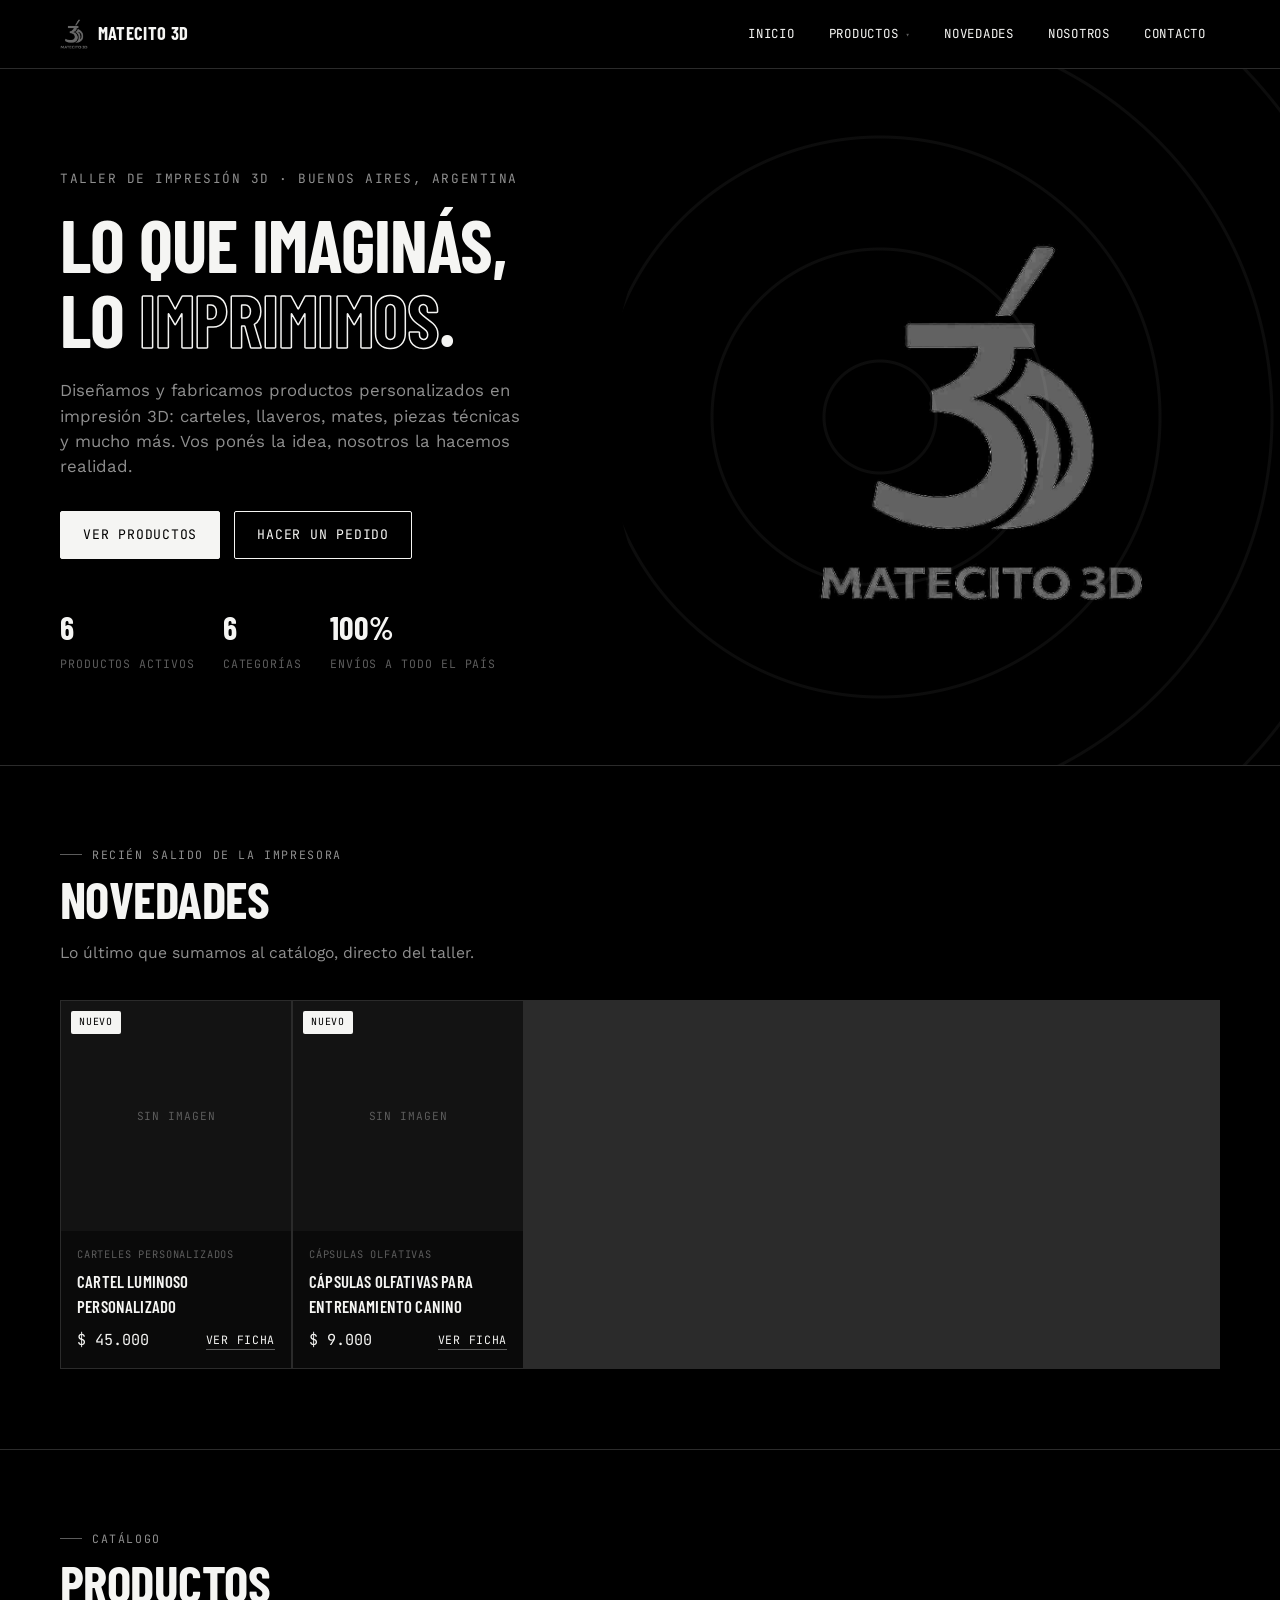
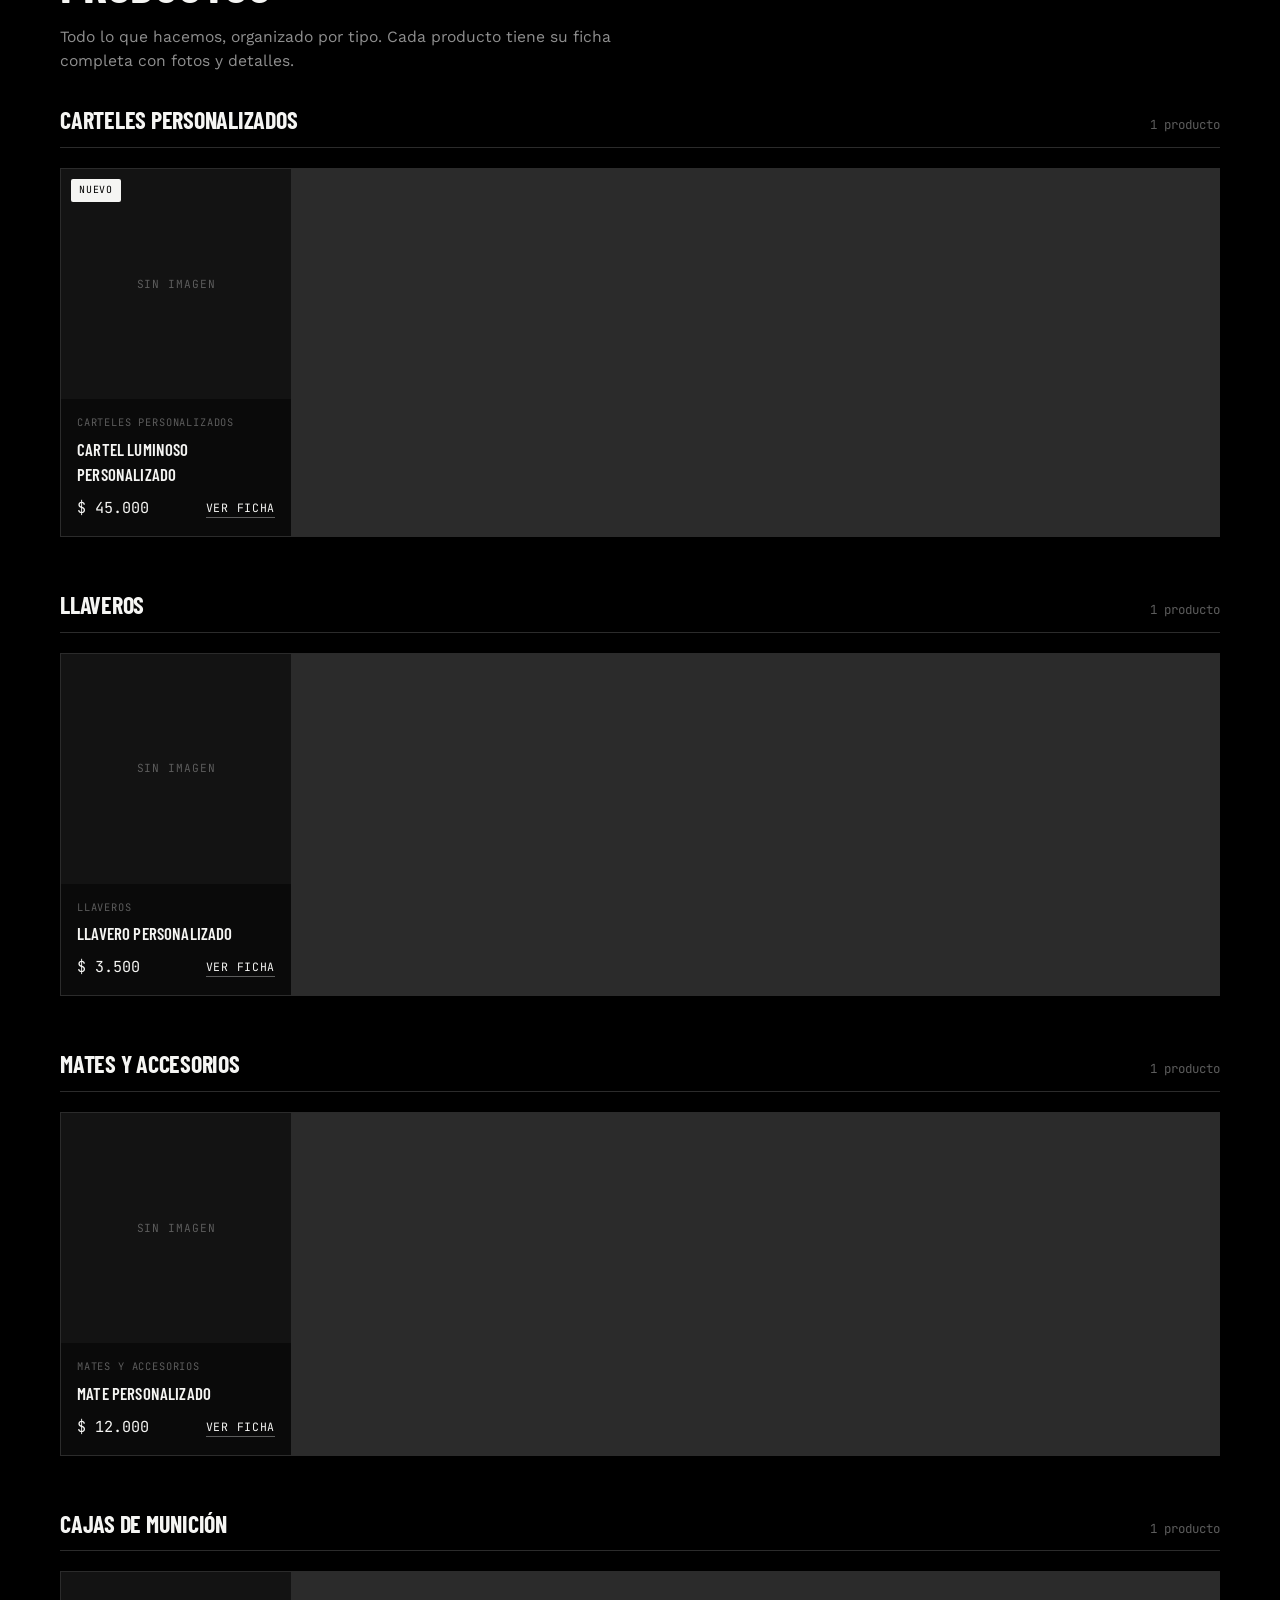
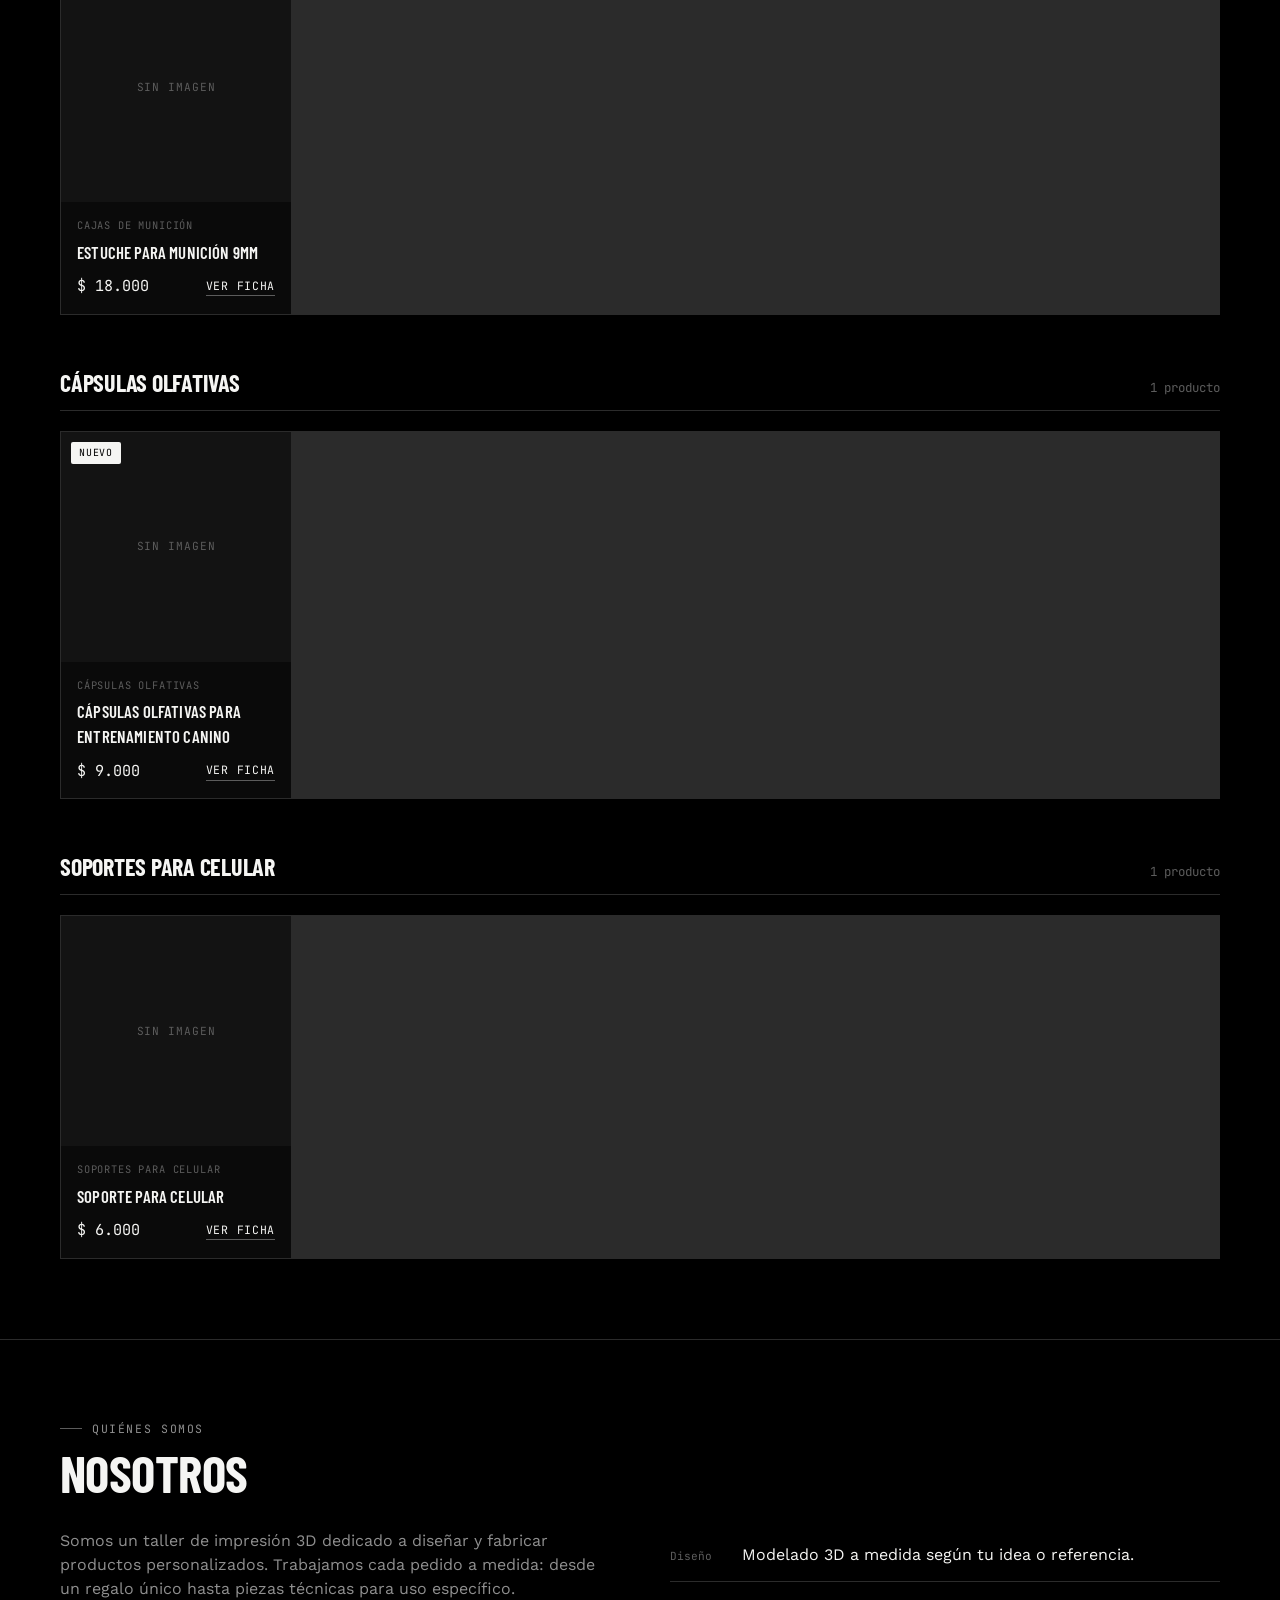
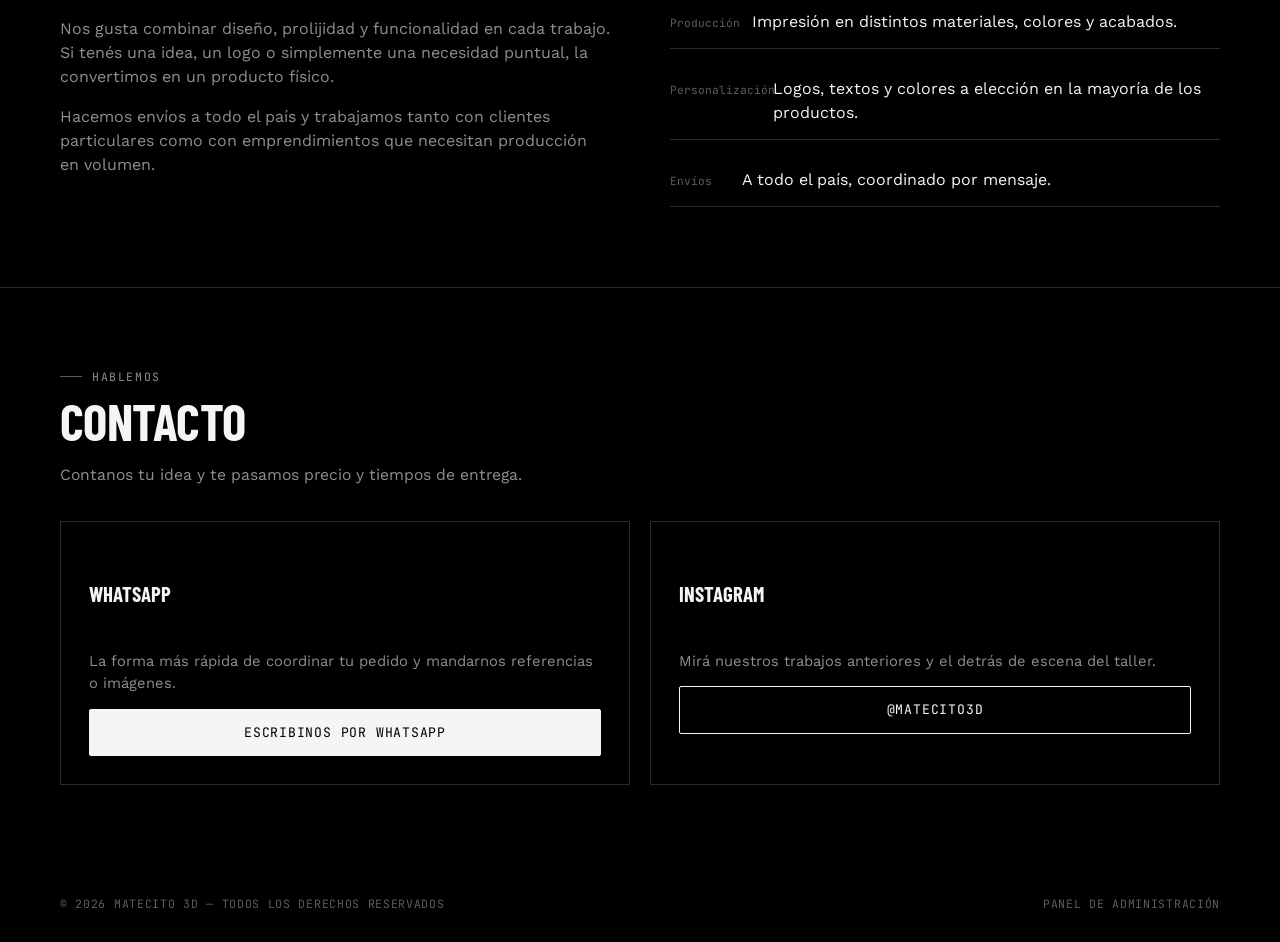
<file: index.html>
<!doctype html>
<html lang="es-AR">
<head>
<meta charset="UTF-8" />
<meta name="viewport" content="width=device-width, initial-scale=1.0" />
<title>Matecito 3D — Impresión 3D y productos personalizados</title>
<meta name="description" content="Diseñamos y fabricamos en impresión 3D: carteles personalizados, llaveros, mates, cajas de munición, cápsulas olfativas y más. Envíos a todo el país." />
<link rel="icon" href="assets/logo-white.png" />
<link rel="stylesheet" href="css/style.css" />
</head>
<body>

<header class="navbar">
  <div class="wrap">
    <a href="#inicio" class="brand">
      <img src="assets/logo-white.png" alt="Matecito 3D" />
      <span>Matecito 3D</span>
    </a>

    <button class="nav-toggle" id="navToggle" aria-label="Abrir menú" aria-expanded="false">☰</button>

    <ul class="nav-links" id="navLinks">
      <li><a href="#inicio" class="nav-link">Inicio</a></li>
      <li class="has-dropdown" id="productsDropdownWrap">
        <a href="#productos" class="nav-link" id="productsToggle">Productos</a>
        <div class="dropdown" id="productsDropdown">
          <div class="dropdown-empty">Cargando productos…</div>
        </div>
      </li>
      <li><a href="#novedades" class="nav-link">Novedades</a></li>
      <li><a href="#nosotros" class="nav-link">Nosotros</a></li>
      <li><a href="#contacto" class="nav-link">Contacto</a></li>
    </ul>
  </div>
</header>

<section class="hero" id="inicio">
  <div class="wrap hero-grid">
    <div>
      <div class="hero-kicker">Taller de impresión 3D · Buenos Aires, Argentina</div>
      <h1>Lo que imaginás,<br>lo <em>imprimimos</em>.</h1>
      <p class="lead">Diseñamos y fabricamos productos personalizados en impresión 3D: carteles, llaveros, mates, piezas técnicas y mucho más. Vos ponés la idea, nosotros la hacemos realidad.</p>
      <div class="hero-actions">
        <a href="#productos" class="btn btn-solid">Ver productos</a>
        <a href="#contacto" class="btn">Hacer un pedido</a>
      </div>
      <div class="hero-stats">
        <div class="hero-stat"><b id="statProducts">—</b><span>Productos activos</span></div>
        <div class="hero-stat"><b id="statCategories">—</b><span>Categorías</span></div>
        <div class="hero-stat"><b>100%</b><span>Envíos a todo el país</span></div>
      </div>
    </div>
    <div class="hero-mark">
      <img src="assets/logo-white.png" alt="" aria-hidden="true" />
    </div>
  </div>
</section>

<section class="section" id="novedades">
  <div class="wrap">
    <div class="eyebrow">Recién salido de la impresora</div>
    <h2 class="section-title">Novedades</h2>
    <p class="section-sub">Lo último que sumamos al catálogo, directo del taller.</p>
    <div id="novedadesTrack" class="novedades-track"></div>
    <div id="novedadesEmpty" class="empty-state" style="display:none;">Todavía no hay novedades cargadas.</div>
  </div>
</section>

<section class="section" id="productos">
  <div class="wrap">
    <div class="eyebrow">Catálogo</div>
    <h2 class="section-title">Productos</h2>
    <p class="section-sub">Todo lo que hacemos, organizado por tipo. Cada producto tiene su ficha completa con fotos y detalles.</p>
    <div id="productsByCategory"></div>
    <div id="productsEmpty" class="empty-state" style="display:none;">Todavía no hay productos cargados. Se van a ir agregando desde el panel de administración.</div>
  </div>
</section>

<section class="section" id="nosotros">
  <div class="wrap">
    <div class="eyebrow">Quiénes somos</div>
    <h2 class="section-title">Nosotros</h2>
    <div class="about-grid">
      <div class="about-body">
        <p>Somos un taller de impresión 3D dedicado a diseñar y fabricar productos personalizados. Trabajamos cada pedido a medida: desde un regalo único hasta piezas técnicas para uso específico.</p>
        <p>Nos gusta combinar diseño, prolijidad y funcionalidad en cada trabajo. Si tenés una idea, un logo o simplemente una necesidad puntual, la convertimos en un producto físico.</p>
        <p>Hacemos envíos a todo el país y trabajamos tanto con clientes particulares como con emprendimientos que necesitan producción en volumen.</p>
      </div>
      <ul class="about-list">
        <li><span class="tag">Diseño</span> Modelado 3D a medida según tu idea o referencia.</li>
        <li><span class="tag">Producción</span> Impresión en distintos materiales, colores y acabados.</li>
        <li><span class="tag">Personalización</span> Logos, textos y colores a elección en la mayoría de los productos.</li>
        <li><span class="tag">Envíos</span> A todo el país, coordinado por mensaje.</li>
      </ul>
    </div>
  </div>
</section>

<section class="section" id="contacto" style="border-bottom:none;">
  <div class="wrap">
    <div class="eyebrow">Hablemos</div>
    <h2 class="section-title">Contacto</h2>
    <p class="section-sub">Contanos tu idea y te pasamos precio y tiempos de entrega.</p>
    <div class="contact-grid">
      <div class="contact-card">
        <h4>WhatsApp</h4>
        <p>La forma más rápida de coordinar tu pedido y mandarnos referencias o imágenes.</p>
        <a class="btn btn-solid btn-block" id="whatsappLink" href="https://wa.me/5491100000000" target="_blank" rel="noopener">Escribinos por WhatsApp</a>
      </div>
      <div class="contact-card">
        <h4>Instagram</h4>
        <p>Mirá nuestros trabajos anteriores y el detrás de escena del taller.</p>
        <a class="btn btn-block" href="https://instagram.com/matecito3d" target="_blank" rel="noopener">@matecito3d</a>
      </div>
    </div>
  </div>
</section>

<footer>
  <div class="wrap">
    <span>© <span id="year"></span> Matecito 3D — Todos los derechos reservados</span>
    <a href="admin.html">Panel de administración</a>
  </div>
</footer>

<script src="js/store.js"></script>
<script src="js/main.js"></script>
</body>
</html>
</file>
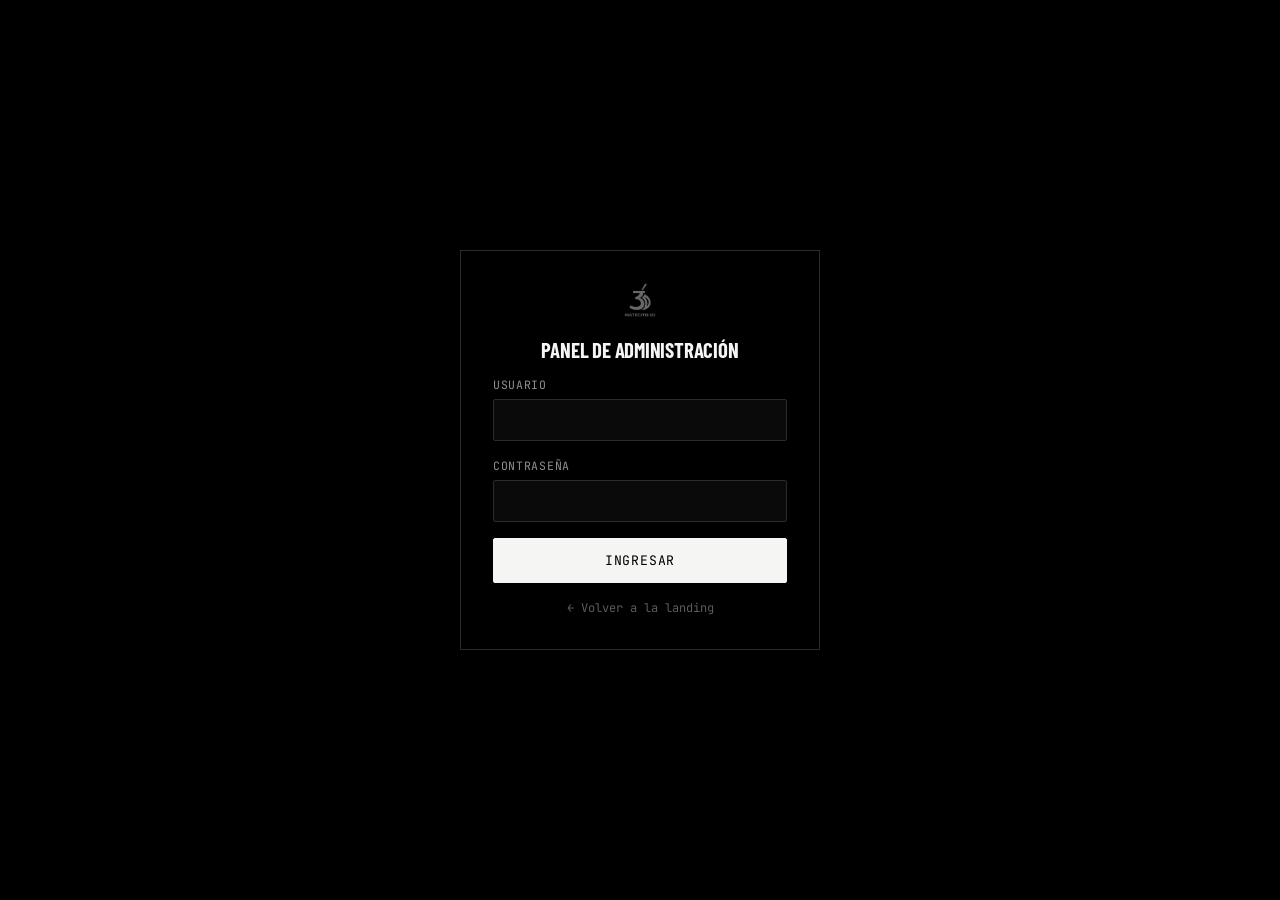
<file: admin.html>
<!doctype html>
<html lang="es-AR">
<head>
<meta charset="UTF-8" />
<meta name="viewport" content="width=device-width, initial-scale=1.0" />
<title>Admin — Matecito 3D</title>
<meta name="robots" content="noindex, nofollow" />
<link rel="icon" href="assets/logo-white.png" />
<link rel="stylesheet" href="css/style.css" />
</head>
<body>
<div class="admin-shell">

  <!-- ===== LOGIN ===== -->
  <div class="admin-login" id="loginScreen">
    <form id="loginForm" autocomplete="off">
      <a href="index.html" class="brand" style="justify-content:center; margin-bottom:6px;">
        <img src="assets/logo-white.png" alt="Matecito 3D" style="height:34px;" />
      </a>
      <h2 style="text-align:center; font-size:1.3rem;">Panel de administración</h2>
      <div class="form-error" id="loginError">Usuario o contraseña incorrectos.</div>
      <div class="field">
        <label for="loginUser">Usuario</label>
        <input type="text" id="loginUser" autocomplete="username" />
      </div>
      <div class="field">
        <label for="loginPass">Contraseña</label>
        <input type="password" id="loginPass" autocomplete="current-password" />
      </div>
      <button type="submit" class="btn btn-solid btn-block">Ingresar</button>
      <a href="index.html" style="text-align:center; font-family:var(--mono); font-size:0.75rem; color:var(--grey-dim);">← Volver a la landing</a>
    </form>
  </div>

  <!-- ===== DASHBOARD ===== -->
  <div id="dashboard" style="display:none;">
    <div class="admin-topbar">
      <div class="wrap">
        <a href="index.html" class="brand">
          <img src="assets/logo-white.png" alt="Matecito 3D" style="height:26px;" />
          <span style="font-size:1rem;">Admin</span>
        </a>
        <button class="btn" id="logoutBtn">Cerrar sesión</button>
      </div>
    </div>

    <div class="admin-main">
      <div class="wrap admin-layout">

        <!-- Formulario alta / edición -->
        <div class="panel">
          <div class="panel-head">
            <h2 id="formTitle">Nuevo producto</h2>
            <span class="panel-head-sub" id="formSub">Completá los datos y guardá para publicarlo en la landing.</span>
          </div>
          <form id="productForm" class="product-form">
            <input type="hidden" id="productId" />

            <div class="form-group">
              <div class="form-group-label"><span class="fg-num">01</span>Datos generales</div>
              <div class="field">
                <label for="pName">Nombre del producto</label>
                <input type="text" id="pName" required />
              </div>
              <div class="form-row-2">
                <div class="field">
                  <label for="pCategory">Categoría</label>
                  <select id="pCategory" required></select>
                </div>
                <div class="field">
                  <label for="pPrice">Precio (ARS)</label>
                  <input type="number" id="pPrice" min="0" step="1" placeholder="Ej: 15000" />
                </div>
              </div>
            </div>

            <div class="form-group">
              <div class="form-group-label"><span class="fg-num">02</span>Ficha del producto</div>
              <div class="field">
                <label for="pLink">Link a la ficha (index generado)</label>
                <input type="text" id="pLink" placeholder="https://matecito3d.github.io/productos/mate-x/index.html" />
                <p class="field-hint">El link de la carpeta que exportás desde el generador de sitios.</p>
              </div>
              <div class="field">
                <label for="pDescription">Descripción corta</label>
                <textarea id="pDescription" rows="3"></textarea>
              </div>
            </div>

            <div class="form-group">
              <div class="form-group-label"><span class="fg-num">03</span>Imagen de portada</div>
              <div class="field">
                <label for="pThumb">Foto para la landing</label>
                <input type="file" id="pThumb" accept="image/*" />
                <p class="field-hint">Se usa como miniatura en las tarjetas y el menú de productos.</p>
              </div>
              <div class="thumb-preview" id="thumbPreview">Sin imagen</div>
            </div>

            <div class="form-group form-group-last">
              <div class="form-group-label"><span class="fg-num">04</span>Visibilidad</div>
              <label class="field-check">
                <input type="checkbox" id="pNovedad" />
                Marcar como novedad (aparece en la sección Novedades)
              </label>
            </div>

            <div class="form-actions">
              <button type="submit" class="btn btn-solid" style="flex:1;">Guardar producto</button>
              <button type="button" class="btn" id="cancelEditBtn" style="display:none;">Cancelar</button>
            </div>
          </form>
        </div>

        <!-- Listado -->
        <div class="list-column">
          <div class="list-head">
            <h2>Productos cargados</h2>
            <span class="list-count"><span id="totalCount">0</span> en total</span>
          </div>
          <div class="admin-table-wrap" id="productList"></div>
        </div>

      </div>
    </div>
  </div>

</div>

<script src="js/store.js"></script>
<script src="js/admin.js"></script>
</body>
</html>
</file>
<file: css/style.css>
/* =========================================================
   MATECITO 3D — Identidad: blanco y negro puro, sin color.
   Display: Barlow Condensed (bold, mayúsculas, tracking apretado)
   Texto:   Work Sans
   Utility: JetBrains Mono (precios, categorías, specs)
   ========================================================= */

@import url('https://fonts.googleapis.com/css2?family=Barlow+Condensed:wght@500;600;700;800&family=Work+Sans:wght@400;500;600&family=JetBrains+Mono:wght@400;500&display=swap');

:root {
  --black: #000000;
  --near-black: #0a0a0a;
  --surface: #131313;
  --surface-2: #1c1c1c;
  --line: #2b2b2b;
  --white: #f5f5f3;
  --grey: #8f8f8f;
  --grey-dim: #5c5c5c;

  --display: 'Barlow Condensed', sans-serif;
  --body: 'Work Sans', sans-serif;
  --mono: 'JetBrains Mono', monospace;

  --radius: 2px;
  --max-w: 1200px;
}

* { box-sizing: border-box; }

html {
  scroll-behavior: smooth;
}

body {
  margin: 0;
  background: var(--black);
  color: var(--white);
  font-family: var(--body);
  line-height: 1.5;
  -webkit-font-smoothing: antialiased;
}

@media (prefers-reduced-motion: reduce) {
  html { scroll-behavior: auto; }
  * { animation-duration: 0.001ms !important; transition-duration: 0.001ms !important; }
}

a { color: inherit; text-decoration: none; }
ul { list-style: none; margin: 0; padding: 0; }
img { max-width: 100%; display: block; }
button { font-family: inherit; }

.wrap {
  max-width: var(--max-w);
  margin: 0 auto;
  padding: 0 20px;
}

.eyebrow {
  font-family: var(--mono);
  font-size: 0.72rem;
  letter-spacing: 0.14em;
  text-transform: uppercase;
  color: var(--grey);
  display: flex;
  align-items: center;
  gap: 10px;
}
.eyebrow::before {
  content: '';
  width: 22px;
  height: 1px;
  background: var(--grey-dim);
}

h1, h2, h3 {
  font-family: var(--display);
  text-transform: uppercase;
  font-weight: 700;
  letter-spacing: -0.01em;
  margin: 0;
  line-height: 1.02;
}

.section-title {
  font-size: clamp(2rem, 5vw, 3.2rem);
  margin: 10px 0 8px;
}

.section-sub {
  color: var(--grey);
  max-width: 56ch;
  font-size: 0.98rem;
}

.section {
  padding: 80px 0;
  border-bottom: 1px solid var(--line);
}

.btn {
  display: inline-flex;
  align-items: center;
  gap: 8px;
  font-family: var(--mono);
  font-size: 0.82rem;
  letter-spacing: 0.06em;
  text-transform: uppercase;
  padding: 13px 22px;
  border: 1px solid var(--white);
  background: transparent;
  color: var(--white);
  cursor: pointer;
  transition: background 0.18s ease, color 0.18s ease;
  border-radius: var(--radius);
}
.btn:hover, .btn:focus-visible { background: var(--white); color: var(--black); }
.btn:focus-visible { outline: 2px solid var(--white); outline-offset: 3px; }

.btn-solid {
  background: var(--white);
  color: var(--black);
}
.btn-solid:hover { background: transparent; color: var(--white); }

.btn-block { width: 100%; justify-content: center; }

/* ============ NAVBAR ============ */
.navbar {
  position: sticky;
  top: 0;
  z-index: 100;
  background: rgba(0,0,0,0.88);
  backdrop-filter: blur(10px);
  border-bottom: 1px solid var(--line);
}

.navbar .wrap {
  display: flex;
  align-items: center;
  justify-content: space-between;
  height: 68px;
}

.brand {
  display: flex;
  align-items: center;
  gap: 10px;
}
.brand img { height: 30px; width: auto; }
.brand span {
  font-family: var(--display);
  font-weight: 700;
  text-transform: uppercase;
  letter-spacing: 0.02em;
  font-size: 1.15rem;
}

.nav-links {
  display: flex;
  align-items: center;
  gap: 6px;
}

.nav-links > li { position: relative; }

.nav-link {
  display: inline-block;
  padding: 10px 14px;
  font-family: var(--mono);
  font-size: 0.78rem;
  letter-spacing: 0.06em;
  text-transform: uppercase;
  color: var(--white);
  border-radius: var(--radius);
}
.nav-link:hover, .nav-link:focus-visible { color: var(--grey); }

.has-dropdown > .nav-link::after {
  content: '▾';
  margin-left: 6px;
  font-size: 0.7em;
  color: var(--grey-dim);
}

.dropdown {
  position: absolute;
  top: calc(100% + 10px);
  left: 50%;
  transform: translateX(-50%);
  min-width: 320px;
  max-height: 70vh;
  overflow-y: auto;
  background: var(--surface);
  border: 1px solid var(--line);
  border-radius: var(--radius);
  padding: 10px;
  display: none;
  box-shadow: 0 20px 40px rgba(0,0,0,0.5);
}
.has-dropdown:hover .dropdown,
.has-dropdown:focus-within .dropdown {
  display: block;
}

.dropdown-group + .dropdown-group { margin-top: 10px; padding-top: 10px; border-top: 1px solid var(--line); }

.dropdown-group-label {
  font-family: var(--mono);
  font-size: 0.68rem;
  letter-spacing: 0.1em;
  text-transform: uppercase;
  color: var(--grey-dim);
  padding: 4px 8px 6px;
}

.dropdown-item {
  display: flex;
  align-items: center;
  gap: 10px;
  padding: 7px 8px;
  border-radius: var(--radius);
  font-size: 0.88rem;
}
.dropdown-item:hover, .dropdown-item:focus-visible { background: var(--surface-2); }
.dropdown-item .thumb {
  width: 34px;
  height: 34px;
  background: var(--surface-2);
  border: 1px solid var(--line);
  flex: none;
  overflow: hidden;
  border-radius: var(--radius);
}
.dropdown-item .thumb img { width: 100%; height: 100%; object-fit: cover; }
.dropdown-empty { padding: 14px 10px; color: var(--grey-dim); font-size: 0.85rem; }

.nav-toggle {
  display: none;
  background: none;
  border: 1px solid var(--line);
  color: var(--white);
  padding: 8px 10px;
  border-radius: var(--radius);
  cursor: pointer;
}

/* ============ HERO ============ */
.hero {
  position: relative;
  padding: 100px 0 90px;
  overflow: hidden;
  border-bottom: 1px solid var(--line);
}

/* Motivo de firma: los arcos radiales del isotipo (el "3D" con ondas)
   agrandados y muy tenues como textura ambiental del hero. */
.hero::before {
  content: '';
  position: absolute;
  right: -18%;
  top: 50%;
  width: 900px;
  height: 900px;
  transform: translateY(-50%);
  background:
    repeating-radial-gradient(circle at 30% 50%,
      transparent 0, transparent 54px,
      rgba(245,245,243,0.05) 55px, rgba(245,245,243,0.05) 57px,
      transparent 58px, transparent 112px);
  border-radius: 50%;
  pointer-events: none;
}

.hero-grid {
  position: relative;
  display: grid;
  grid-template-columns: 1.15fr 0.85fr;
  gap: 40px;
  align-items: center;
}

.hero-kicker {
  font-family: var(--mono);
  font-size: 0.8rem;
  letter-spacing: 0.12em;
  text-transform: uppercase;
  color: var(--grey);
  margin-bottom: 18px;
}

.hero h1 {
  font-size: clamp(2.6rem, 7vw, 4.6rem);
  margin-bottom: 22px;
}
.hero h1 em {
  font-style: normal;
  color: var(--black);
  -webkit-text-stroke: 1.5px var(--white);
}

.hero p.lead {
  color: var(--grey);
  font-size: 1.05rem;
  max-width: 46ch;
  margin-bottom: 32px;
}

.hero-actions {
  display: flex;
  gap: 14px;
  flex-wrap: wrap;
}

.hero-stats {
  display: flex;
  gap: 28px;
  margin-top: 44px;
  flex-wrap: wrap;
}
.hero-stat {
  font-family: var(--mono);
}
.hero-stat b {
  display: block;
  font-family: var(--display);
  font-size: 2rem;
  font-weight: 700;
}
.hero-stat span {
  color: var(--grey-dim);
  font-size: 0.72rem;
  text-transform: uppercase;
  letter-spacing: 0.08em;
}

.hero-mark {
  position: relative;
  display: flex;
  justify-content: center;
  align-items: center;
}
.hero-mark img {
  width: 100%;
  max-width: 340px;
  opacity: 0.95;
}

/* ============ NOVEDADES ============ */
.novedades-track {
  display: grid;
  grid-template-columns: repeat(auto-fill, minmax(230px, 1fr));
  gap: 2px;
  background: var(--line);
  margin-top: 36px;
  border: 1px solid var(--line);
}

.card {
  background: var(--near-black);
  position: relative;
}

.card-media {
  aspect-ratio: 1 / 1;
  background: var(--surface);
  display: flex;
  align-items: center;
  justify-content: center;
  overflow: hidden;
  position: relative;
}
.card-media img { width: 100%; height: 100%; object-fit: cover; }
.card-media .placeholder {
  font-family: var(--mono);
  color: var(--grey-dim);
  font-size: 0.7rem;
  text-transform: uppercase;
  letter-spacing: 0.08em;
}

.badge-new {
  position: absolute;
  top: 10px;
  left: 10px;
  background: var(--white);
  color: var(--black);
  font-family: var(--mono);
  font-size: 0.62rem;
  letter-spacing: 0.08em;
  text-transform: uppercase;
  padding: 4px 8px;
  border-radius: var(--radius);
}

.card-body {
  padding: 16px;
}
.card-cat {
  font-family: var(--mono);
  font-size: 0.65rem;
  color: var(--grey-dim);
  text-transform: uppercase;
  letter-spacing: 0.08em;
  margin-bottom: 6px;
}
.card-name {
  font-family: var(--display);
  font-weight: 600;
  text-transform: uppercase;
  font-size: 1.05rem;
  margin-bottom: 10px;
  letter-spacing: 0.01em;
}
.card-foot {
  display: flex;
  align-items: center;
  justify-content: space-between;
}
.card-price {
  font-family: var(--mono);
  font-size: 0.95rem;
}
.card-link {
  font-family: var(--mono);
  font-size: 0.72rem;
  text-transform: uppercase;
  letter-spacing: 0.06em;
  border-bottom: 1px solid var(--grey-dim);
  padding-bottom: 1px;
}
.card-link:hover { color: var(--grey); border-color: var(--grey); }

.empty-state {
  border: 1px dashed var(--line);
  padding: 40px 20px;
  text-align: center;
  color: var(--grey-dim);
  font-family: var(--mono);
  font-size: 0.85rem;
  margin-top: 30px;
}

/* ============ PRODUCTOS por categoría ============ */
.category-block { margin-top: 56px; }
.category-block:first-of-type { margin-top: 36px; }
.category-head {
  display: flex;
  align-items: baseline;
  justify-content: space-between;
  border-bottom: 1px solid var(--line);
  padding-bottom: 12px;
  margin-bottom: 20px;
}
.category-head h3 {
  font-size: 1.5rem;
}
.category-count {
  font-family: var(--mono);
  color: var(--grey-dim);
  font-size: 0.78rem;
}

.product-grid {
  display: grid;
  grid-template-columns: repeat(auto-fill, minmax(220px, 1fr));
  gap: 2px;
  background: var(--line);
  border: 1px solid var(--line);
}

/* ============ SOBRE NOSOTROS ============ */
.about-grid {
  display: grid;
  grid-template-columns: 1fr 1fr;
  gap: 60px;
  align-items: start;
  margin-top: 30px;
}
.about-body p { color: var(--grey); margin: 0 0 16px; }
.about-list {
  display: grid;
  gap: 14px;
}
.about-list li {
  display: flex;
  gap: 12px;
  align-items: baseline;
  padding: 14px 0;
  border-bottom: 1px solid var(--line);
  font-family: var(--body);
}
.about-list li .tag {
  font-family: var(--mono);
  font-size: 0.7rem;
  color: var(--grey-dim);
  min-width: 60px;
}

/* ============ CONTACTO ============ */
.contact-grid {
  display: grid;
  grid-template-columns: 1fr 1fr;
  gap: 20px;
  margin-top: 34px;
}
.contact-card {
  border: 1px solid var(--line);
  padding: 28px;
  display: flex;
  flex-direction: column;
  gap: 14px;
}
.contact-card h4 {
  font-family: var(--display);
  text-transform: uppercase;
  font-size: 1.3rem;
}
.contact-card p { color: var(--grey); margin: 0; font-size: 0.92rem; }

/* ============ FOOTER ============ */
footer {
  padding: 30px 0;
}
footer .wrap {
  display: flex;
  justify-content: space-between;
  align-items: center;
  flex-wrap: wrap;
  gap: 10px;
  font-family: var(--mono);
  font-size: 0.72rem;
  color: var(--grey-dim);
  text-transform: uppercase;
  letter-spacing: 0.06em;
}
footer a:hover { color: var(--grey); }

/* ============ RESPONSIVE ============ */
@media (max-width: 900px) {
  .hero-grid { grid-template-columns: 1fr; }
  .hero-mark { order: -1; }
  .hero-mark img { max-width: 200px; }
  .hero::before { width: 500px; height: 500px; right: -30%; }
  .about-grid { grid-template-columns: 1fr; gap: 30px; }
  .contact-grid { grid-template-columns: 1fr; }
}

@media (max-width: 760px) {
  .nav-links {
    position: fixed;
    inset: 68px 0 0 0;
    background: var(--black);
    flex-direction: column;
    align-items: stretch;
    padding: 10px 16px;
    display: none;
    overflow-y: auto;
    gap: 0;
  }
  .nav-links.open { display: flex; }
  .nav-link { padding: 14px 8px; border-bottom: 1px solid var(--line); }
  .has-dropdown > .nav-link::after { float: right; }
  .dropdown {
    position: static;
    transform: none;
    display: none;
    width: 100%;
    box-shadow: none;
    margin-bottom: 8px;
  }
  .has-dropdown.open .dropdown { display: block; }
  .nav-toggle { display: inline-flex; }
  .section { padding: 56px 0; }
}

/* ============ ADMIN ============ */
.admin-shell { min-height: 100vh; display: flex; flex-direction: column; }
.admin-login {
  flex: 1;
  display: flex;
  align-items: center;
  justify-content: center;
  padding: 20px;
}
.admin-login form {
  width: 100%;
  max-width: 360px;
  border: 1px solid var(--line);
  padding: 32px;
  display: grid;
  gap: 16px;
}
.field { display: grid; gap: 6px; }
.field label {
  font-family: var(--mono);
  font-size: 0.72rem;
  letter-spacing: 0.06em;
  text-transform: uppercase;
  color: var(--grey);
}
.field input, .field select, .field textarea {
  background: var(--near-black);
  border: 1px solid var(--line);
  color: var(--white);
  padding: 11px 12px;
  font-family: var(--body);
  font-size: 0.94rem;
  border-radius: var(--radius);
}
.field input:focus, .field select:focus, .field textarea:focus {
  outline: none;
  border-color: var(--white);
}
.field-check {
  display: flex;
  align-items: center;
  gap: 10px;
  font-family: var(--body);
  font-size: 0.9rem;
}
.field-check input { width: 16px; height: 16px; }
.form-error {
  font-family: var(--mono);
  font-size: 0.78rem;
  color: var(--white);
  background: var(--surface-2);
  border: 1px solid var(--line);
  padding: 10px 12px;
  display: none;
}
.form-error.show { display: block; }

.admin-topbar {
  border-bottom: 1px solid var(--line);
  padding: 16px 0;
}
.admin-topbar .wrap {
  display: flex;
  justify-content: space-between;
  align-items: center;
  flex-wrap: wrap;
  gap: 12px;
}
.admin-main {
  flex: 1;
  padding: 40px 0 80px;
}
.admin-layout {
  display: grid;
  grid-template-columns: 400px 1fr;
  gap: 56px;
  align-items: start;
}
@media (max-width: 900px) {
  .admin-layout { grid-template-columns: 1fr; }
}
.panel {
  border: 1px solid var(--line);
  padding: 28px;
  position: sticky;
  top: 24px;
}
.panel-head {
  margin-bottom: 28px;
  padding-bottom: 20px;
  border-bottom: 1px solid var(--line);
}
.panel-head h2 {
  font-size: 1.5rem;
  margin-bottom: 6px;
}
.panel-head-sub {
  display: block;
  color: var(--grey-dim);
  font-size: 0.82rem;
}

.product-form { display: block; }

.form-group {
  margin-bottom: 30px;
  padding-bottom: 26px;
  border-bottom: 1px solid var(--line);
  display: grid;
  gap: 14px;
}
.form-group-last { border-bottom: none; padding-bottom: 6px; margin-bottom: 20px; }

.form-group-label {
  display: flex;
  align-items: baseline;
  gap: 10px;
  font-family: var(--display);
  text-transform: uppercase;
  font-size: 0.95rem;
  letter-spacing: 0.03em;
  color: var(--white);
  margin-bottom: 2px;
}
.fg-num {
  font-family: var(--mono);
  font-size: 0.72rem;
  color: var(--grey-dim);
  letter-spacing: 0.05em;
}

.form-actions {
  display: flex;
  gap: 10px;
}

.field-hint {
  font-family: var(--mono);
  font-size: 0.7rem;
  color: var(--grey-dim);
  margin: 2px 0 0;
  line-height: 1.5;
}

.form-row-2 { display: grid; grid-template-columns: 1fr 1fr; gap: 14px; }

.list-column { display: block; }
.list-head {
  display: flex;
  align-items: baseline;
  justify-content: space-between;
  padding-bottom: 16px;
  margin-bottom: 20px;
  border-bottom: 1px solid var(--line);
}
.list-head h2 { font-size: 1.5rem; }
.list-count {
  font-family: var(--mono);
  font-size: 0.78rem;
  color: var(--grey-dim);
}
.thumb-preview {
  width: 100%;
  aspect-ratio: 1/1;
  max-width: 160px;
  border: 1px dashed var(--line);
  display: flex;
  align-items: center;
  justify-content: center;
  overflow: hidden;
  color: var(--grey-dim);
  font-family: var(--mono);
  font-size: 0.7rem;
  text-align: center;
}
.thumb-preview img { width: 100%; height: 100%; object-fit: cover; }

.admin-table-wrap { border: 1px solid var(--line); }
.admin-row {
  display: grid;
  grid-template-columns: 60px 1fr auto;
  gap: 18px;
  align-items: center;
  padding: 18px 20px;
  border-bottom: 1px solid var(--line);
}
.admin-row:last-child { border-bottom: none; }
.admin-row .thumb {
  width: 56px; height: 56px;
  background: var(--surface);
  overflow: hidden;
  border: 1px solid var(--line);
}
.admin-row .thumb img { width: 100%; height: 100%; object-fit: cover; }
.admin-row .info .name { font-family: var(--display); text-transform: uppercase; font-size: 1.05rem; }
.admin-row .info .meta { font-family: var(--mono); font-size: 0.72rem; color: var(--grey-dim); display: flex; gap: 10px; flex-wrap: wrap; margin-top: 3px; }
.admin-row .actions { display: flex; gap: 8px; }
.icon-btn {
  border: 1px solid var(--line);
  background: transparent;
  color: var(--white);
  font-family: var(--mono);
  font-size: 0.72rem;
  text-transform: uppercase;
  padding: 7px 10px;
  cursor: pointer;
  border-radius: var(--radius);
}
.icon-btn:hover { background: var(--surface-2); }
.icon-btn.danger:hover { background: var(--white); color: var(--black); }
.pill {
  font-family: var(--mono);
  font-size: 0.62rem;
  text-transform: uppercase;
  border: 1px solid var(--grey-dim);
  padding: 2px 6px;
  border-radius: 20px;
}
</file>
